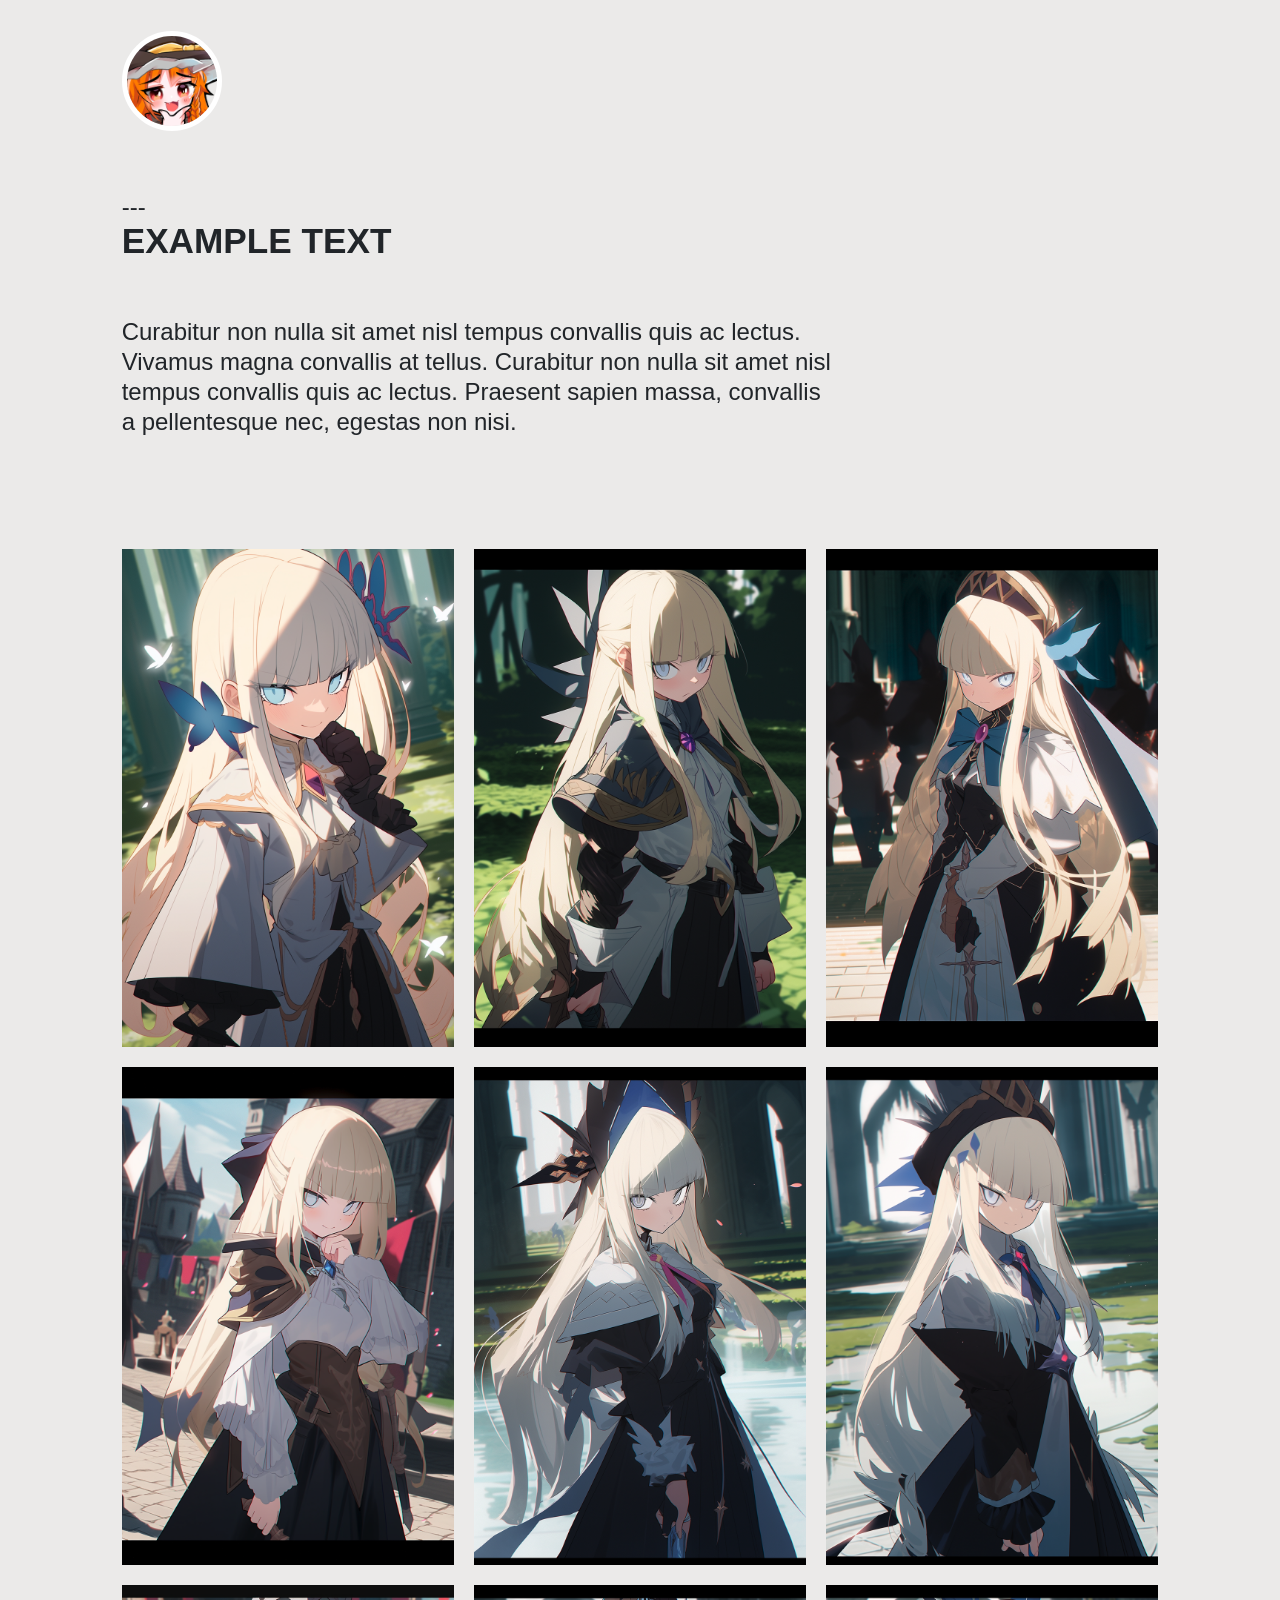
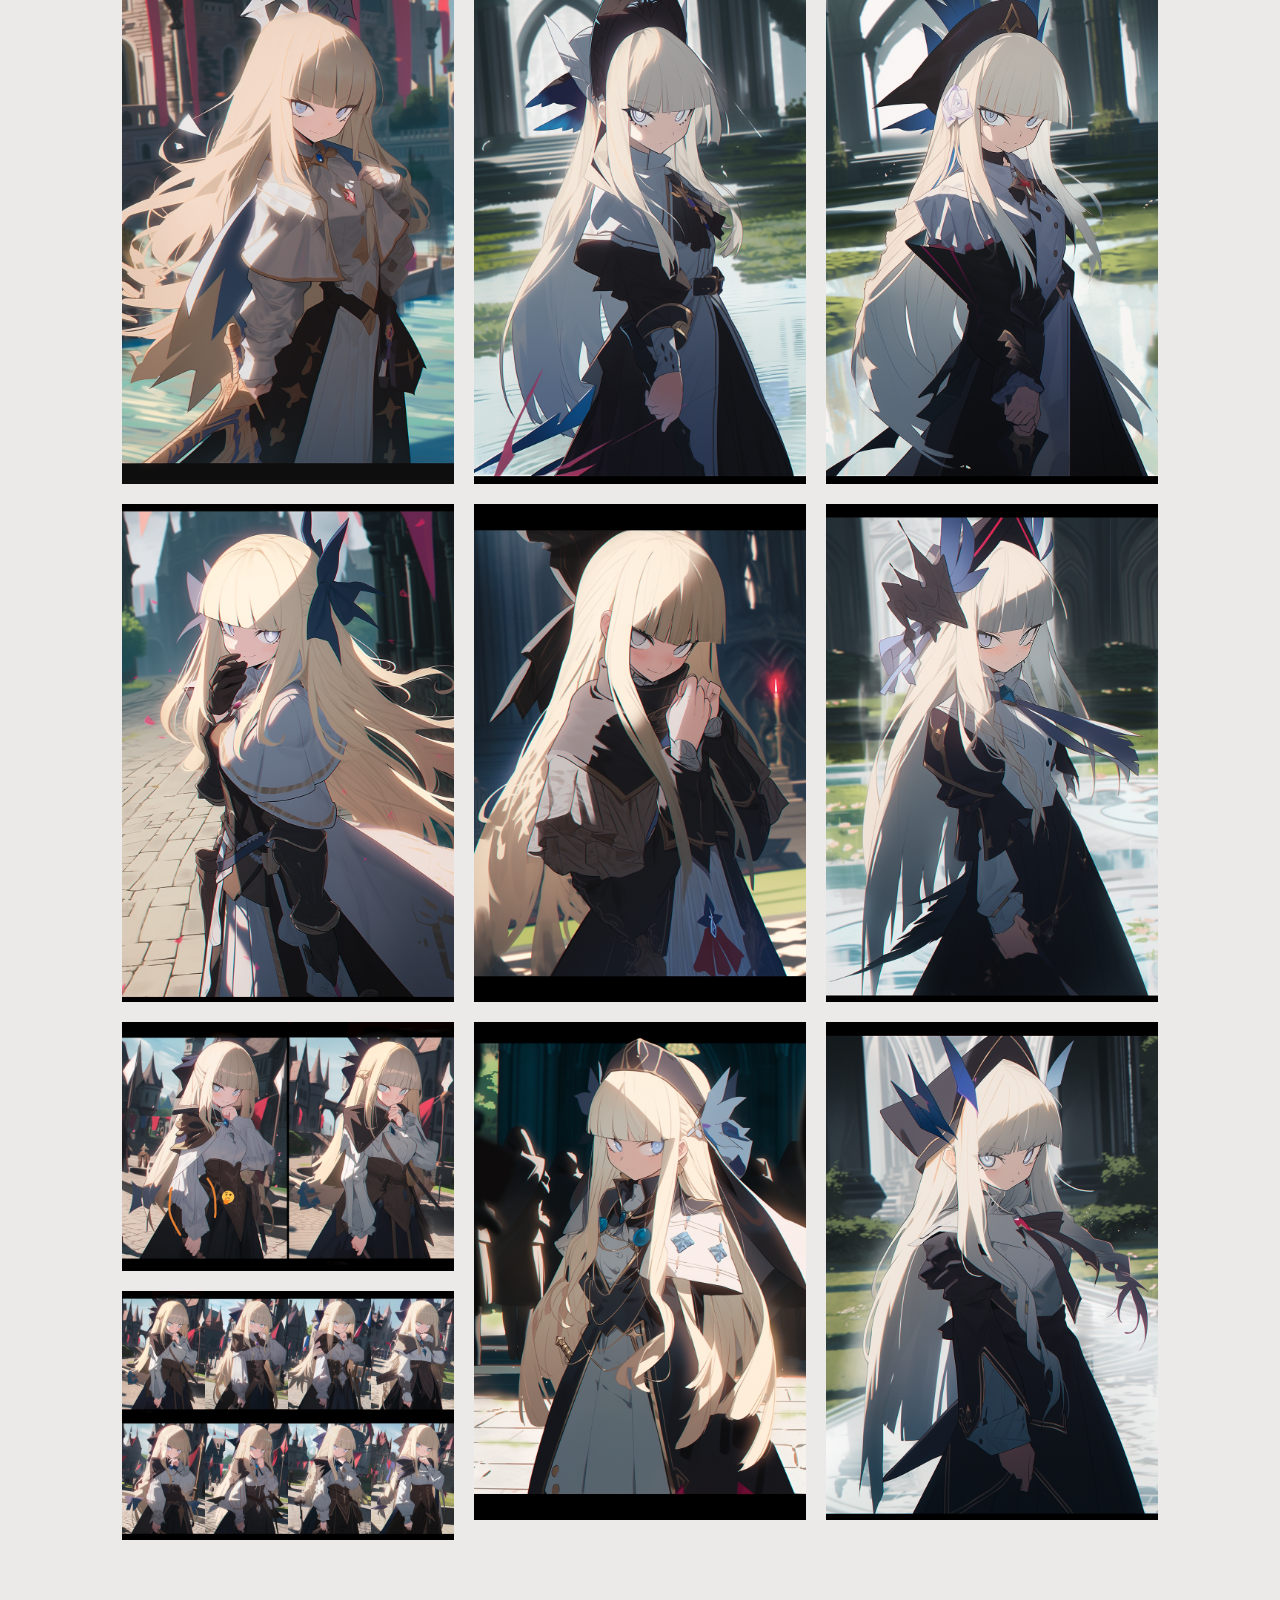
<file: Frida/index.html>
<!DOCTYPE html>
<html lang="en" class="no-js">
  <head>
    <!-- Meta -->
    <title>Home</title>
    <meta charset="UTF-8" />
    <meta name="description" content="Free HTML template" />
    <meta name="keywords" content="HTML, template, free" />
    <meta name="author" content="Nicola Tolin" />
    <meta name="viewport" content="width=device-width, initial-scale=1.0" />
    <!-- Styles -->
    <link href="css/bootstrap.min.css" rel="stylesheet" type="text/css" />
    <link href="css/style.css" rel="stylesheet" type="text/css" />
  </head>
  <body>
    <!-- Navbar -->
    <div class="navigation container-fluid">
      <div class="row justify-content-md-center">
        <div class="col-md-10 col-sm-12">
          <nav class="navbar navbar-default">
            <a href="https://skeb.jp/@Dehnfuge">
              <img
                src="img/dehnfuge.png"
                height="100"
                alt="Logo"
                style="border-radius: 50%; border: 5px solid white"
              />
            </a>
          </nav>
        </div>
      </div>
    </div>
    <!-- End Navbar -->
    <!-- Portfolio-Text -->
    <div class="container-fluid pb-5 portfolio-text">
      <div class="row">
        <div class="col-md-7 offset-md-1 col-sm-12">---</div>
      </div>
      <div class="row">
        <div class="col-md-7 offset-md-1 col-sm-12">
          <h2>Example Text</h2>
        </div>
      </div>
      <div class="row">
        <div class="col-md-7 offset-md-1 col-sm-12">
          <p class="pb-5 pt-5">
            Curabitur non nulla sit amet nisl tempus convallis quis ac lectus.
            Vivamus magna convallis at tellus. Curabitur non nulla sit amet nisl
            tempus convallis quis ac lectus. Praesent sapien massa, convallis a
            pellentesque nec, egestas non nisi.
          </p>
        </div>
      </div>
    </div>
    <!-- End Portfolio-Text -->
    <!-- Gallery -->
    <div class="scrollblock">
      <div class="container-fluid pt-10">
        <div class="row justify-content-md-center">
          <div class="col-md-10 col-sm-12">
            <div class="card-columns">
              <div class="card card-hover h-100">
                <img
                  class="card-img-top"
                  src="img/pic1.png"
                  alt="Card image cap"
                />
              </div>

              <div class="card card-hover h-100">
                <img
                  class="card-img-top"
                  src="img/pic2.png"
                  alt="Card image cap"
                />
              </div>

              <div class="card card-hover h-100">
                <img
                  class="card-img-top"
                  src="img/pic3.png"
                  alt="Card image cap"
                />
              </div>

              <div class="card card-hover h-100">
                <img
                  class="card-img-top"
                  src="img/pic4.png"
                  alt="Card image cap"
                />
              </div>

              <div class="card card-hover h-100">
                <img
                  class="card-img-top"
                  src="img/pic5.png"
                  alt="Card image cap"
                />
              </div>

              <div class="card card-hover h-100">
                <img
                  class="card-img-top"
                  src="img/pic6.jpg"
                  alt="Card image cap"
                />
              </div>

              <div class="card card-hover h-100">
                <img
                  class="card-img-top"
                  src="img/pic7.png"
                  alt="Card image cap"
                />
              </div>

              <div class="card card-hover h-100">
                <img
                  class="card-img-top"
                  src="img/pic8.png"
                  alt="Card image cap"
                />
              </div>

              <div class="card card-hover h-100">
                <img
                  class="card-img-top"
                  src="img/pic9.png"
                  alt="Card image cap"
                />
              </div>

              <div class="card card-hover h-100">
                <img
                  class="card-img-top"
                  src="img/pic10.png"
                  alt="Card image cap"
                />
              </div>

              <div class="card card-hover h-100">
                <img
                  class="card-img-top"
                  src="img/pic11.png"
                  alt="Card image cap"
                />
              </div>

              <div class="card card-hover h-100">
                <img
                  class="card-img-top"
                  src="img/pic12.png"
                  alt="Card image cap"
                />
              </div>

              <div class="card card-hover h-100">
                <img
                  class="card-img-top"
                  src="img/pic13.png"
                  alt="Card image cap"
                />
              </div>

              <div class="card card-hover h-100">
                <img
                  class="card-img-top"
                  src="img/pic14.png"
                  alt="Card image cap"
                />
              </div>

              <div class="card card-hover h-100">
                <img
                  class="card-img-top"
                  src="img/pic15.png"
                  alt="Card image cap"
                />
              </div>

              <div class="card card-hover h-100">
                <img
                  class="card-img-top"
                  src="img/pic16.png"
                  alt="Card image cap"
                />
              </div>
            </div>
          </div>
        </div>
      </div>
    </div>
    <!-- End Gallery -->
    <!-- Footer -->
    <div class="container-fluid footer">
      <div class="row"></div>
    </div>
  </body>
</html>
</file>
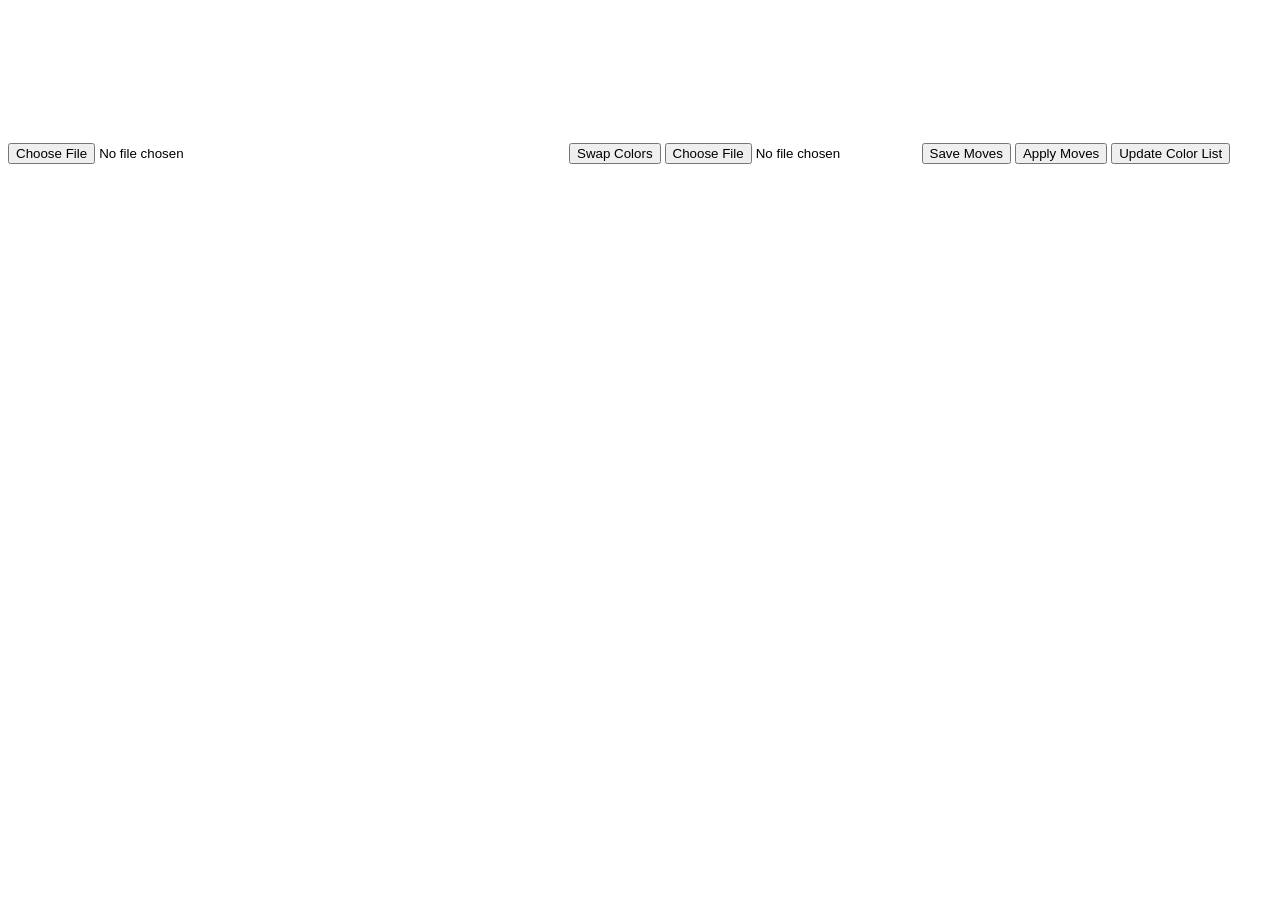
<file: Palletswapper/index.html>
<!doctype html>
<html lang="en">
  <head>
    <meta charset="UTF-8" />
    <meta name="viewport" content="width=device-width, initial-scale=1.0" />
    <title>Palette Swap with History</title>
  </head>

  <body>
    <input type="file" id="imageInput" />
    <canvas id="canvas"></canvas>
    <input type="color" id="colorPicker" style="display: none" />
    <button onclick="swapColors()">Swap Colors</button>
    <input type="file" id="movesInput" />
    <button onclick="saveMoves()">Save Moves</button>
    <button onclick="applyMoves()">Apply Moves</button>
    <button onclick="updateColorList()">Update Color List</button>
    <ul id="colorList"></ul>

    <script>
      const canvas = document.getElementById("canvas")
      const ctx = canvas.getContext("2d")
      const imageInput = document.getElementById("imageInput")
      const colorPicker = document.getElementById("colorPicker")
      let selectedColor = null
      let colorChanges = []

      imageInput.addEventListener("change", function () {
        const file = this.files[0]
        const img = new Image()
        img.src = URL.createObjectURL(file)
        img.onload = function () {
          canvas.width = img.width
          canvas.height = img.height
          ctx.drawImage(img, 0, 0)
        }
      })

      canvas.addEventListener("click", function (e) {
        const x = e.offsetX
        const y = e.offsetY
        const pixel = ctx.getImageData(x, y, 1, 1).data
        selectedColor = [pixel[0], pixel[1], pixel[2]]
        colorPicker.style.display = "block"
      })

      function swapColors() {
        const newColor = hexToRgb(colorPicker.value)
        colorChanges.push({
          original: selectedColor,
          target: newColor,
        })
        applyColorChange(selectedColor, newColor)
      }

      function applyColorChange(original, target) {
        const imageData = ctx.getImageData(0, 0, canvas.width, canvas.height)
        const data = imageData.data

        for (let i = 0; i < data.length; i += 4) {
          if (
            data[i] === original[0] &&
            data[i + 1] === original[1] &&
            data[i + 2] === original[2]
          ) {
            data[i] = target[0]
            data[i + 1] = target[1]
            data[i + 2] = target[2]
          }
        }
        ctx.putImageData(imageData, 0, 0)
      }

      function hexToRgb(hex) {
        const bigint = parseInt(hex.slice(1), 16)
        const r = (bigint >> 16) & 255
        const g = (bigint >> 8) & 255
        const b = bigint & 255
        return [r, g, b]
      }

      function saveMoves() {
        const blob = new Blob([JSON.stringify(colorChanges)], {
          type: "application/json",
        })
        const a = document.createElement("a")
        a.href = URL.createObjectURL(blob)
        a.download = "moves.json"
        a.click()
      }

      document
        .getElementById("movesInput")
        .addEventListener("change", function () {
          const file = this.files[0]
          const reader = new FileReader()
          reader.onload = function (event) {
            colorChanges = JSON.parse(event.target.result)
          }
          reader.readAsText(file)
        })

      function applyMoves() {
        for (let move of colorChanges) {
          applyColorChange(move.original, move.target)
        }
      }

      function getUniqueColors() {
        const imageData = ctx.getImageData(0, 0, canvas.width, canvas.height)
        const data = imageData.data
        const colors = {}

        for (let i = 0; i < data.length; i += 4) {
          const key = `${data[i]},${data[i + 1]},${data[i + 2]}`
          colors[key] = true
        }

        return Object.keys(colors).map((key) =>
          key.split(",").map((value) => parseInt(value)),
        )
      }

      function sortColors(colors) {
        return colors.sort((a, b) => a[0] + a[1] + a[2] - (b[0] + b[1] + b[2]))
      }

      function updateColorList() {
        const uniqueColors = getUniqueColors()
        const sortedColors = sortColors(uniqueColors)
        const colorListElement = document.getElementById("colorList")

        // Clear the existing list
        colorListElement.innerHTML = ""

        // Populate the list with sorted colors
        for (let color of sortedColors) {
          const listItem = document.createElement("li")
          listItem.style.background = `rgb(${color[0]}, ${color[1]}, ${color[2]})`
          listItem.textContent = `rgb(${color[0]}, ${color[1]}, ${color[2]})`
          colorListElement.appendChild(listItem)
        }
      }
    </script>
  </body>
</html>
</file>
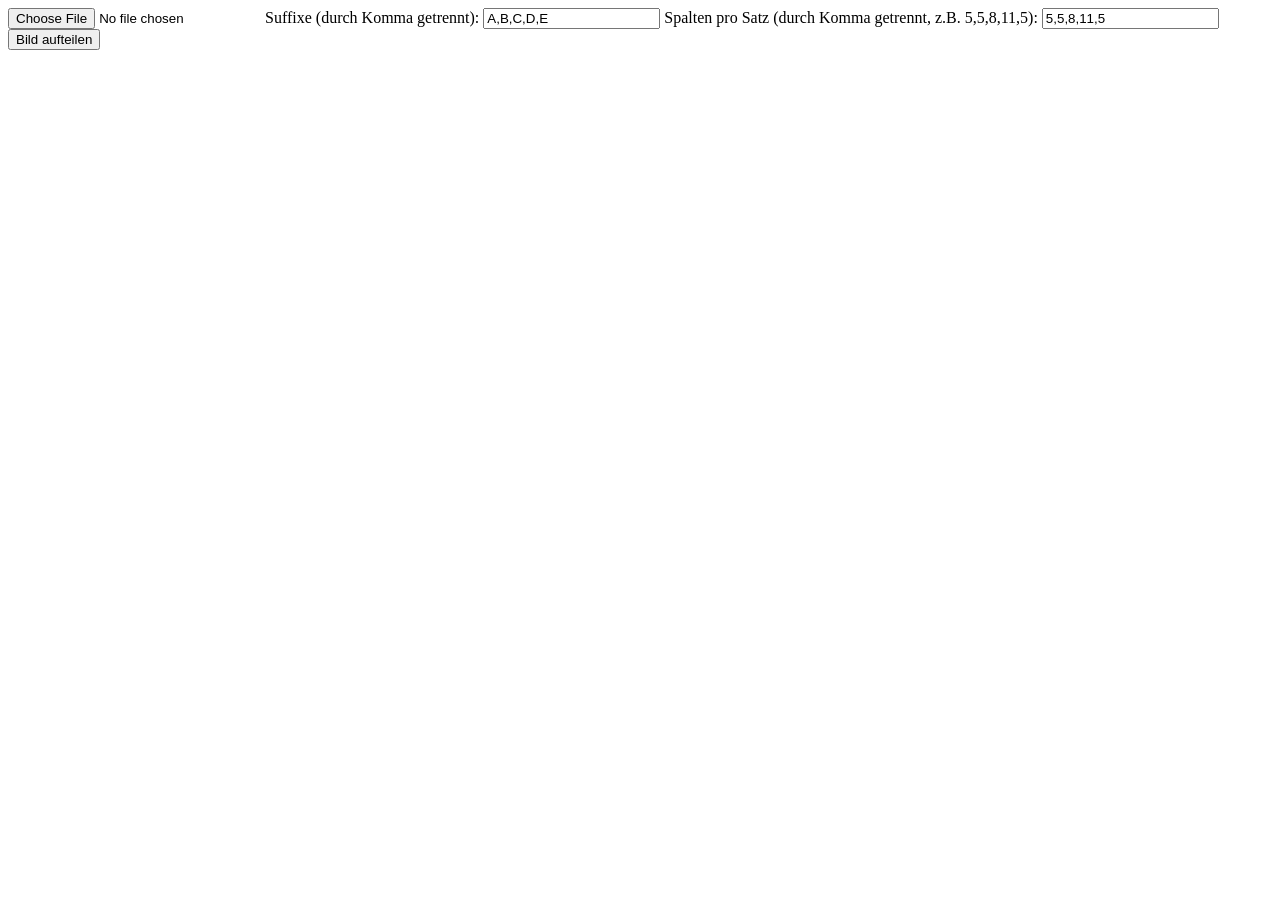
<file: tools/CharacterTilesetSlicer/index.html>
<!DOCTYPE html>
<html lang="de">

<head>
    <meta charset="UTF-8">
    <meta name="viewport" content="width=device-width, initial-scale=1.0">
    <title>Tileset Aufteiler</title>
</head>

<body>

<input type="file" id="tilesetImage" accept="image/*">
<label for="suffixes">Suffixe (durch Komma getrennt): </label>
<input type="text" id="suffixes" value="A,B,C,D,E"> <!-- Standardwert -->
<label for="columnsPerSet">Spalten pro Satz (durch Komma getrennt, z.B. 5,5,8,11,5): </label>
<input type="text" id="columnsPerSet" value="5,5,8,11,5">
<button onclick="sliceImage()">Bild aufteilen</button>

<script>
    function sliceImage() {
        const tileSize = 44;
        const input = document.getElementById('tilesetImage');
        const file = input.files[0];
        const suffixes = document.getElementById('suffixes').value.split(',');
        const columnsArray = document.getElementById('columnsPerSet').value.split(',').map(Number);

        if (file) {
            const reader = new FileReader();
            reader.onload = function(event) {
                const img = new Image();
                img.onload = function() {
                    const canvas = document.createElement('canvas');
                    const ctx = canvas.getContext('2d');

                    const rows = img.height / tileSize;
                    const totalColumns = img.width / tileSize;

                    for (let y = 0; y < rows; y++) {
                        let columnCounter = 0;
                        let setCounter = 0;

                        for (let x = 0; x < totalColumns; x++) {
                            canvas.width = tileSize;
                            canvas.height = tileSize;
                            ctx.drawImage(img, x * tileSize, y * tileSize, tileSize, tileSize, 0, 0, tileSize, tileSize);

                            const filename = `${suffixes[setCounter] || setCounter}_${y}_${columnCounter}.png`;
                            const imgDataUrl = canvas.toDataURL("image/png");
                            downloadImage(imgDataUrl, filename);

                            columnCounter++;

                            if (columnCounter >= columnsArray[setCounter]) {
                                columnCounter = 0;
                                setCounter++;
                            }
                        }
                    }
                };
                img.src = event.target.result;
            };
            reader.readAsDataURL(file);
        }
    }

    function downloadImage(dataUrl, filename) {
        const link = document.createElement('a');
        link.href = dataUrl;
        link.download = filename;
        document.body.appendChild(link);
        link.click();
        document.body.removeChild(link);
    }
</script>

</body>

</html>
</file>
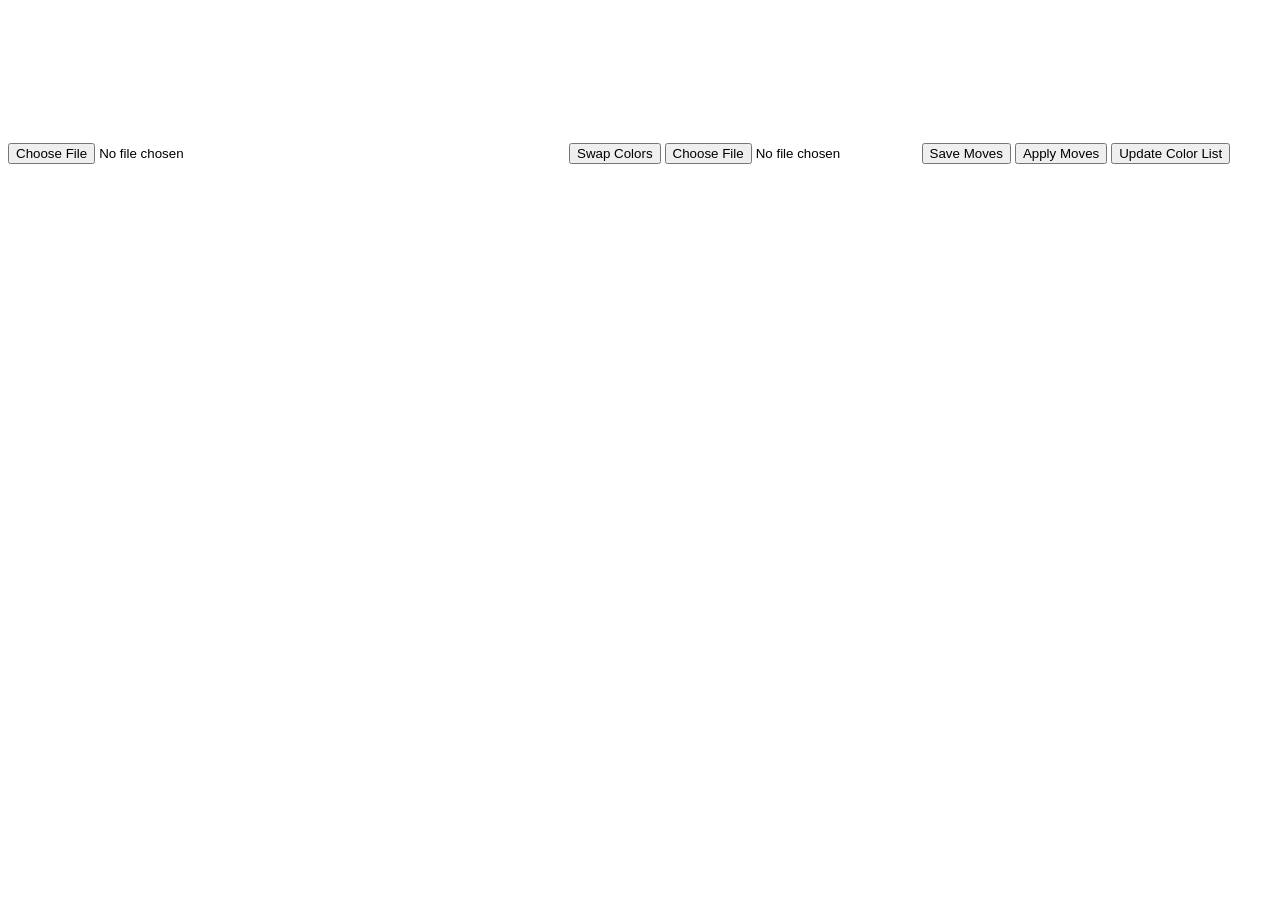
<file: tools/Palletswapper/index.html>
<!doctype html>
<html lang="en">
  <head>
    <meta charset="UTF-8" />
    <meta name="viewport" content="width=device-width, initial-scale=1.0" />
    <title>Palette Swap with History</title>
  </head>

  <body>
    <input type="file" id="imageInput" />
    <canvas id="canvas"></canvas>
    <input type="color" id="colorPicker" style="display: none" />
    <button onclick="swapColors()">Swap Colors</button>
    <input type="file" id="movesInput" />
    <button onclick="saveMoves()">Save Moves</button>
    <button onclick="applyMoves()">Apply Moves</button>
    <button onclick="updateColorList()">Update Color List</button>
    <ul id="colorList"></ul>

    <script>
      const canvas = document.getElementById("canvas")
      const ctx = canvas.getContext("2d")
      const imageInput = document.getElementById("imageInput")
      const colorPicker = document.getElementById("colorPicker")
      let selectedColor = null
      let colorChanges = []

      imageInput.addEventListener("change", function () {
        const file = this.files[0]
        const img = new Image()
        img.src = URL.createObjectURL(file)
        img.onload = function () {
          canvas.width = img.width
          canvas.height = img.height
          ctx.drawImage(img, 0, 0)
        }
      })

      canvas.addEventListener("click", function (e) {
        const x = e.offsetX
        const y = e.offsetY
        const pixel = ctx.getImageData(x, y, 1, 1).data
        selectedColor = [pixel[0], pixel[1], pixel[2]]
        colorPicker.style.display = "block"
      })

      function swapColors() {
        const newColor = hexToRgb(colorPicker.value)
        colorChanges.push({
          original: selectedColor,
          target: newColor,
        })
        applyColorChange(selectedColor, newColor)
      }

      function applyColorChange(original, target) {
        const imageData = ctx.getImageData(0, 0, canvas.width, canvas.height)
        const data = imageData.data

        for (let i = 0; i < data.length; i += 4) {
          if (
            data[i] === original[0] &&
            data[i + 1] === original[1] &&
            data[i + 2] === original[2]
          ) {
            data[i] = target[0]
            data[i + 1] = target[1]
            data[i + 2] = target[2]
          }
        }
        ctx.putImageData(imageData, 0, 0)
      }

      function hexToRgb(hex) {
        const bigint = parseInt(hex.slice(1), 16)
        const r = (bigint >> 16) & 255
        const g = (bigint >> 8) & 255
        const b = bigint & 255
        return [r, g, b]
      }

      function saveMoves() {
        const blob = new Blob([JSON.stringify(colorChanges)], {
          type: "application/json",
        })
        const a = document.createElement("a")
        a.href = URL.createObjectURL(blob)
        a.download = "moves.json"
        a.click()
      }

      document
        .getElementById("movesInput")
        .addEventListener("change", function () {
          const file = this.files[0]
          const reader = new FileReader()
          reader.onload = function (event) {
            colorChanges = JSON.parse(event.target.result)
          }
          reader.readAsText(file)
        })

      function applyMoves() {
        for (let move of colorChanges) {
          applyColorChange(move.original, move.target)
        }
      }

      function getUniqueColors() {
        const imageData = ctx.getImageData(0, 0, canvas.width, canvas.height)
        const data = imageData.data
        const colors = {}

        for (let i = 0; i < data.length; i += 4) {
          const key = `${data[i]},${data[i + 1]},${data[i + 2]}`
          colors[key] = true
        }

        return Object.keys(colors).map((key) =>
          key.split(",").map((value) => parseInt(value)),
        )
      }

      function sortColors(colors) {
        return colors//.sort((a, b) => a[0] + a[1] + a[2] - (b[0] + b[1] + b[2]))
      }

      function updateColorList() {
        const uniqueColors = getUniqueColors()
        const sortedColors = sortColors(uniqueColors)
        const colorListElement = document.getElementById("colorList")

        // Clear the existing list
        colorListElement.innerHTML = ""

        // Populate the list with sorted colors
        for (let color of sortedColors) {
          const listItem = document.createElement("li")
          listItem.style.background = `rgb(${color[0]}, ${color[1]}, ${color[2]})`
          listItem.textContent = `rgb(${color[0]}, ${color[1]}, ${color[2]})`
          colorListElement.appendChild(listItem)
        }
      }
    </script>
  </body>
</html>
</file>
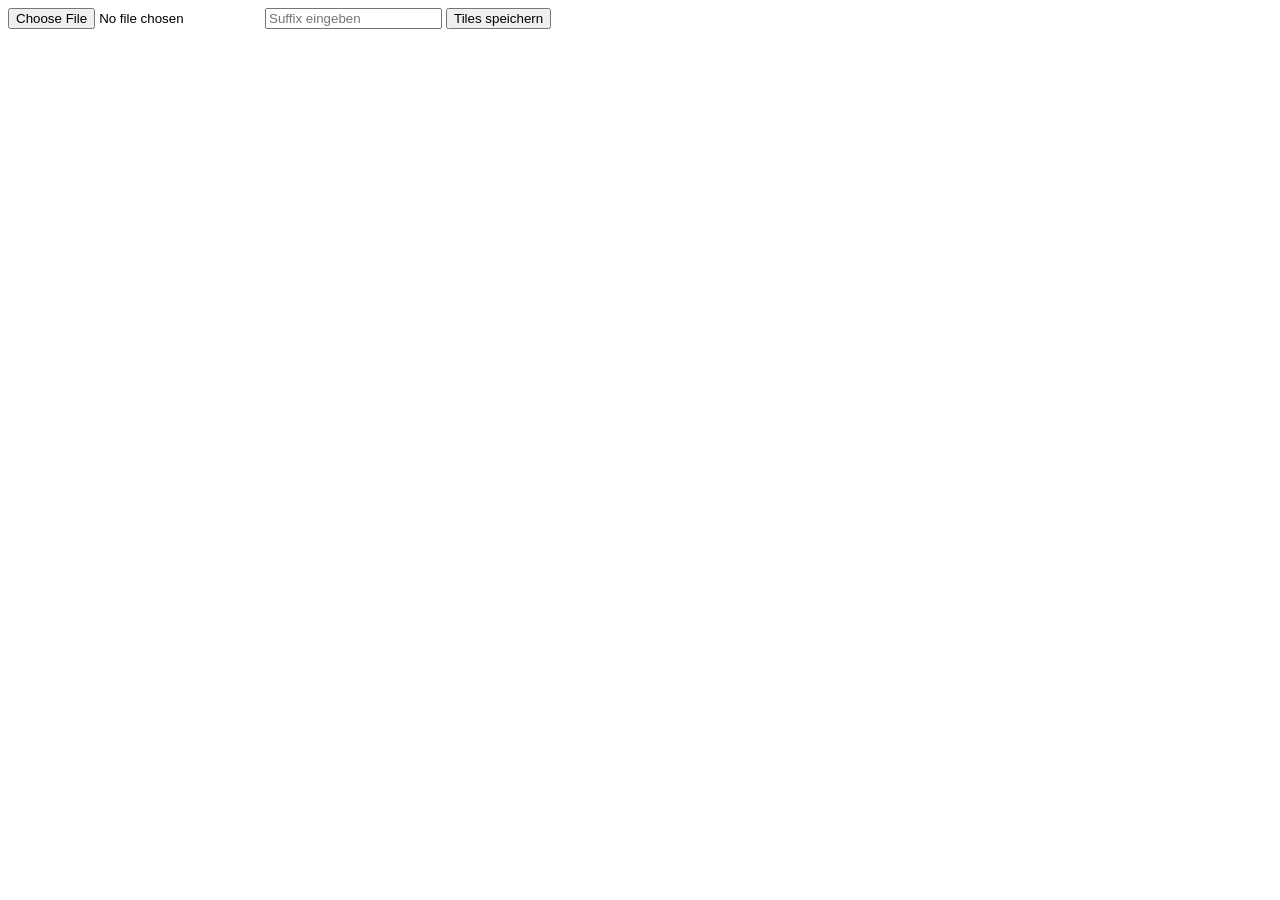
<file: tools/TilesetSlicer/index.html>
<!DOCTYPE html>
<html lang="de">
<head>
    <meta charset="UTF-8">
    <meta name="viewport" content="width=device-width, initial-scale=1.0">
    <title>Tileset Splitter</title>
</head>
<body>
    <input type="file" id="tilesetImage">
    <input type="text" id="suffix" placeholder="Suffix eingeben">
    <button onclick="splitTiles()">Tiles speichern</button>

    <canvas id="canvas" style="display: none;"></canvas>

    <script>
        function splitTiles() {
            const fileInput = document.getElementById('tilesetImage');
            const suffix = document.getElementById('suffix').value || 'tile';
            const canvas = document.getElementById('canvas');
            const ctx = canvas.getContext('2d');

            const image = new Image();
            image.onload = function() {
                const rows = Math.floor(image.height / 16);
                const cols = Math.floor(image.width / 16);

                if (rows * 16 !== image.height || cols * 16 !== image.width) {
                    alert('Die Größe des Bildes sollte ein Vielfaches von 16x16px sein.');
                    return;
                }

                canvas.width = 16;
                canvas.height = 16;

                for (let y = 0; y < rows; y++) {
                    for (let x = 0; x < cols; x++) {
                        ctx.clearRect(0, 0, 16, 16);
                        ctx.drawImage(image, x * 16, y * 16, 16, 16, 0, 0, 16, 16);
                        const tileDataURL = canvas.toDataURL('image/png');
                        downloadDataUrl(tileDataURL, `${suffix}_${y}_${x}.png`);
                    }
                }
            }

            image.src = URL.createObjectURL(fileInput.files[0]);
        }

        function downloadDataUrl(url, filename) {
            const a = document.createElement('a');
            a.href = url;
            a.download = filename;
            document.body.appendChild(a);
            a.click();
            document.body.removeChild(a);
        }
    </script>
</body>
</html>
</file>
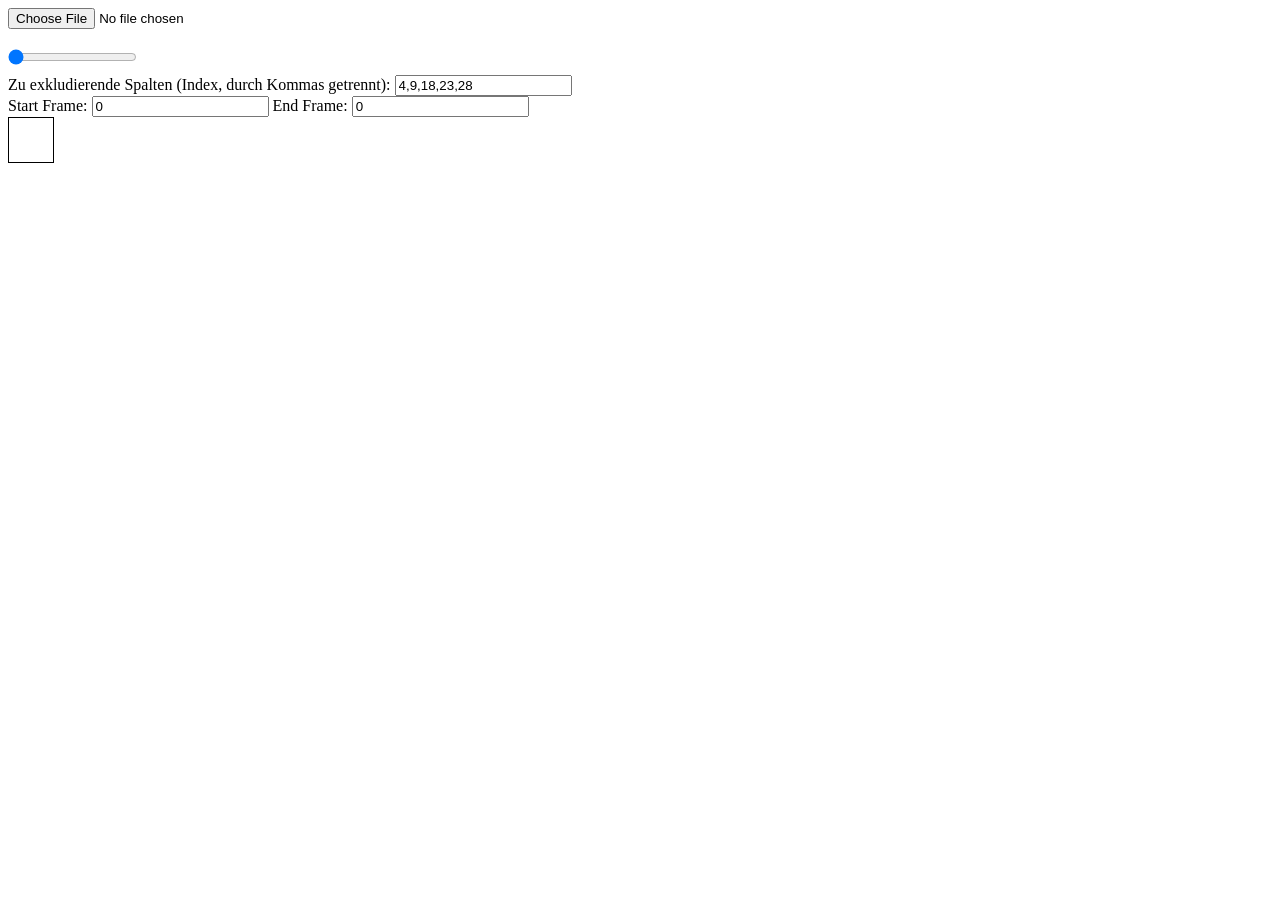
<file: t/44pxSprite.html>
<!DOCTYPE html>
<html lang="de">
<head>
    <meta charset="UTF-8">
    <meta name="viewport" content="width=device-width, initial-scale=1.0">
    <title>Spritesheet-Animator</title>
    <style>
        #fileInput {
            margin-bottom: 10px;
        }
        #directionSlider {
            margin: 10px 0;
        }
        canvas {
            border: 1px solid black;
        }
    </style>
</head>
<body>
    <input type="file" id="fileInput" accept="image/*">
    <br>
    <input type="range" id="directionSlider" min="0" max="7" value="0">
    <br>
    <label for="excludeFrames">Zu exkludierende Spalten (Index, durch Kommas getrennt):</label>
    <input type="text" id="excludeFrames" value="4,9,18,23,28">
    <br>
    <label for="startFrame">Start Frame:</label>
    <input type="number" id="startFrame" min="0" value="0">
    <label for="endFrame">End Frame:</label>
    <input type="number" id="endFrame" min="0" value="0">
    <br>
    <canvas id="spriteCanvas" width="44" height="44"></canvas>

    <script>
        const fileInput = document.getElementById('fileInput');
        const directionSlider = document.getElementById('directionSlider');
        const excludeFramesInput = document.getElementById('excludeFrames');
        const startFrameInput = document.getElementById('startFrame');
        const endFrameInput = document.getElementById('endFrame');
        const canvas = document.getElementById('spriteCanvas');
        const ctx = canvas.getContext('2d');

        let spriteSheet = null;
        let currentFrame = 0;
        let currentDirection = 0;
        const frameWidth = 44;
        const frameHeight = 44;
        const directions = 8;
        let animationSpeed = 100; // Milliseconds per frame

        fileInput.addEventListener('change', (event) => {
            const file = event.target.files[0];
            if (file) {
                const imageUrl = URL.createObjectURL(file);
                spriteSheet = new Image();
                spriteSheet.src = imageUrl;
                spriteSheet.onload = () => {
                if (animationInterval) { clearInterval(animationInterval); }
                animationSpeed = 100; // Reset to default speed when a new image is loaded // Increase speed with new image, minimum speed is 50ms
                startAnimation();
            };
            }
        });

        directionSlider.addEventListener('input', (event) => {
            currentDirection = parseInt(event.target.value, 10);
        });

        var animationInterval;
        function startAnimation() {
            animationInterval = setInterval(() => {
                if (spriteSheet) {
                    drawFrame();
                    currentFrame = currentFrame + 1 > endFrame ? startFrame : currentFrame + 1;
                }
            }, animationSpeed);
        }

        function drawFrame() {
            const excludeFrames = excludeFramesInput.value.split(',').map(val => parseInt(val.trim(), 10)).filter(val => !isNaN(val));
            const startFrame = parseInt(startFrameInput.value, 10);
            const endFrame = parseInt(endFrameInput.value, 10) || getNumberOfFrames() - 1;

            if (currentFrame < startFrame || currentFrame > endFrame || excludeFrames.includes(currentFrame)) {
                currentFrame = (currentFrame + 1) % getNumberOfFrames();
                return;
            }

            ctx.clearRect(0, 0, canvas.width, canvas.height);
            ctx.drawImage(
                spriteSheet,
                currentFrame * frameWidth,
                currentDirection * frameHeight,
                frameWidth,
                frameHeight,
                0,
                0,
                frameWidth,
                frameHeight
            );
        }

        function getNumberOfFrames() {
            if (spriteSheet) {
                return Math.floor(spriteSheet.width / frameWidth);
            }
            return 1;
        }
    </script>
</body>
</html>
</file>
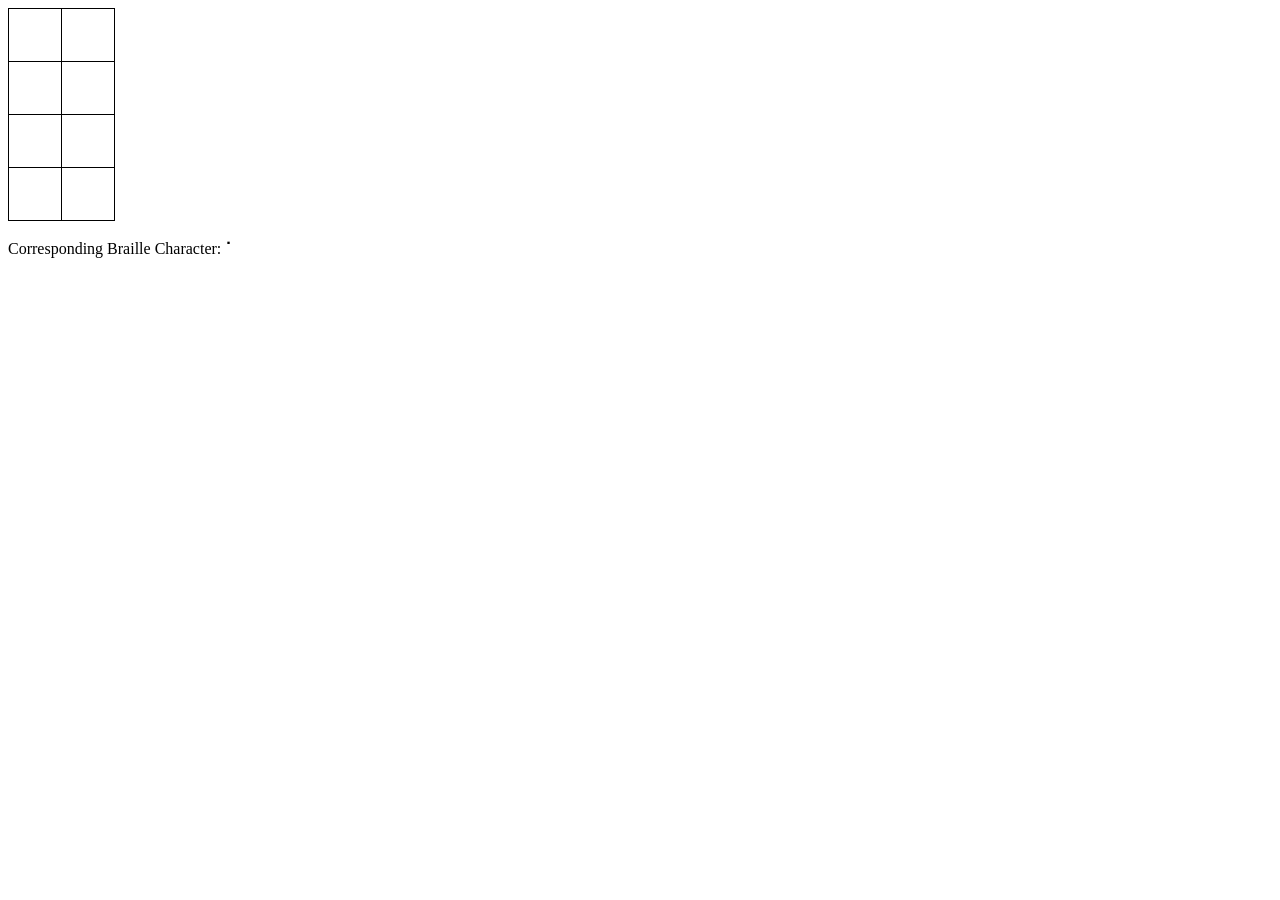
<file: t/braille.html>
<!DOCTYPE html>
<html lang="en">
<head>
    <meta charset="UTF-8">
    <meta name="viewport" content="width=device-width, initial-scale=1.0">
    <title>Braille Toggler</title>
    <style>
        table {
            border-collapse: collapse;
        }
        td {
            width: 50px;
            height: 50px;
            border: 1px solid black;
            text-align: center;
            cursor: pointer;
        }
        .black {
            background-color: black;
        }
        .white {
            background-color: white;
        }
    </style>
</head>
<body>
    <table id="brailleTable">
        <tr>
            <td data-pos="1" class="white"></td>
            <td data-pos="4" class="white"></td>
        </tr>
        <tr>
            <td data-pos="2" class="white"></td>
            <td data-pos="5" class="white"></td>
        </tr>
        <tr>
            <td data-pos="3" class="white"></td>
            <td data-pos="6" class="white"></td>
        </tr>
        <tr>
            <td data-pos="7" class="white"></td>
            <td data-pos="8" class="white"></td>
        </tr>
    </table>
    <br>
    <div>
        Corresponding Braille Character: <span id="brailleCharacter">⠁</span>
    </div>

    <script>
        const brailleTable = document.getElementById("brailleTable");
        const brailleCharacterDisplay = document.getElementById("brailleCharacter");

        brailleTable.addEventListener("click", (e) => {
            if (e.target.tagName === "TD") {
                // Toggle color of the cell
                e.target.classList.toggle("black");
                e.target.classList.toggle("white");
                
                // Update Braille character
                updateBrailleCharacter();
            }
        });

        function updateBrailleCharacter() {
            let brailleValue = 0;
            // Loop through each cell to determine its state
            const cells = brailleTable.getElementsByTagName("td");
            for (let cell of cells) {
                if (cell.classList.contains("black")) {
                    brailleValue += Math.pow(2, parseInt(cell.dataset.pos) - 1);
                }
            }
            // Convert the brailleValue to the corresponding Unicode Braille character
            const brailleChar = String.fromCharCode(0x2800 + brailleValue);
            brailleCharacterDisplay.textContent = brailleChar;
        }
    </script>
</body>
</html>
</file>
<file: Frida/css/style.css>
/* Fonts */

@import url('https://fonts.googleapis.com/css?family=Open+Sans:300&display=swap');
@import url('https://fonts.googleapis.com/css?family=Reenie+Beanie&display=swap');

/* Basic */

body {
	background-color: #ebeae9;
}

html {
	font-family: 'Open Sans', sans-serif;
}

.btn {
	border-radius: 0;
}

a:link,
a:hover,
a:visited {
	text-decoration: none;
	color: #000;
}

a:link .white,
a:visited .white {
	text-decoration: none;
	color: #fff;
}

.bold {
	font-weight: bold;
}

h1 {
	font-size: 3.5rem;
}

h2 {
	line-height: 110%;
	font-size: 2.2rem;
	text-transform: uppercase;
	font-weight: 700;
}

.min-100 {
	min-height: 100%;
}

.cursive {
	font-family: 'Reenie Beanie', cursive;
	font-weight: bold;
	font-size: 1.5rem;
}


/* Spacing */

.no-gutter {
	margin-right: 0;
	margin-left: 0;
	padding-right: 0;
	padding-left: 0;
}


/* Navbar */

.navigation {
	padding-top: 1rem;
}

.navigation.container-fluid {
	position: absolute;
}

.navbar {
	width: 100%;
	z-index: 99;
	top: 15px;
	padding: 0;
}

.navbar-brand {
	padding-left: 0px;
}

.navbar-brand:link,
.navbar-brand:hover,
.navbar-brand:visited {
	text-decoration: none;
	color: white;
}

.container a {
	display: inline-block;
	position: relative;
	text-align: center;
	color: #000;
	text-decoration: none;
	font-size: 20px;
	overflow: hidden;
	top: 5px;
}

.container a:after {
	content: '';
	position: absolute;
	background: #000;
	height: 2px;
	width: 0%;
	transform: translateX(-50%);
	left: 50%;
	bottom: 0;
	transition: .35s ease;
}

.container a:focus:after,
.container a:active:after {
	width: 100%;
}

.button_container {
	position: absolute;
	top: 15px;
	right: 0px;
	height: 27px;
	width: 27px;
	cursor: pointer;
	z-index: 100;
	transition: opacity .25s ease;
}

.button_container.active {
	position: fixed;
	top: 46px;
	right: 8.8rem;
}

@media (max-width: 767px) {
	h1 {
		font-size: 2.5rem;
	}
	.button_container.active {
		right: 15px;
	}
}

.button_container.active .top {
	transform: translateY(9px) translateX(0) rotate(45deg);
	background: #FFF;
}

.button_container.active .middle {
	opacity: 0;
	background: #FFF;
}

.button_container.active .bottom {
	transform: translateY(-7px) translateX(0) rotate(-45deg);
	background: #FFF;
}

.button_container span {
	background: #fff;
	border: none;
	height: 2px;
	width: 27px;
	position: absolute;
	transition: all .35s ease;
	cursor: pointer;
}

.button_container .black {
	background: #000;
}

.button_container span:nth-of-type(2) {
	top: 8.3px;
}

.button_container span:nth-of-type(3) {
	top: 16px;
}

.overlay {
	position: fixed;
	background: #000;
	z-index: 98;
	top: 0;
	left: 0;
	width: 100%;
	height: 0%;
	opacity: 0;
	visibility: hidden;
	transition: opacity .35s, visibility .35s, height .35s;
	overflow: hidden;
}

.overlay.open {
	opacity: 1;
	visibility: visible;
	height: 100%;
}

.overlay.open li {
	animation: fadeInRight .5s ease forwards;
	animation-delay: .35s;
}

.overlay.open li:nth-of-type(2) {
	animation-delay: .4s;
}

.overlay.open li:nth-of-type(3) {
	animation-delay: .45s;
}

.overlay.open li:nth-of-type(4) {
	animation-delay: .50s;
}

.overlay nav {
	position: relative;
	height: 70%;
	top: 50%;
	transform: translateY(-50%);
	font-size: 50px;
	font-family: 'Reenie Beanie', cursive;
	font-weight: 400;
	text-align: center;
}

.overlay ul {
	list-style: none;
	padding: 0;
	margin: 0 auto;
	display: inline-block;
	position: relative;
	height: 100%;
}

.overlay ul li {
	display: block;
	height: 25%;
	height: calc(100% / 4);
	min-height: 50px;
	position: relative;
	opacity: 0;
}

.overlay ul li a {
	display: block;
	position: relative;
	color: #FFF;
	text-decoration: none;
	overflow: hidden;
	transition: all .2s ease-in-out;
}

.overlay ul li a:hover:after,
.overlay ul li a:focus:after,
.overlay ul li a:active:after {
	width: 100%;
}

.overlay ul li a:hover {
	transform: scale(1.5);
}

@keyframes fadeInRight {
	0% {
		opacity: 0;
		left: 20%;
	}
	100% {
		opacity: 1;
		left: 0;
	}
}


/* Headers */

.masthead {
	height: 100vh;
	min-height: 500px;
	background-image: url("../img/photo-1.jpg");
	background-size: cover;
	background-position: center;
	background-repeat: no-repeat;
	top: 0;
	position: relative;
	width: 100%;
	line-height: 100%;
	color: #fff;
	font-size: 1.5rem;
}

.masthead-2 {
	height: 100vh;
	min-height: 500px;
	background-image: url("../img/photo-9.jpg");
	background-size: cover;
	background-position: center;
	background-repeat: no-repeat;
	top: 0;
	position: relative;
	width: 100%;
	line-height: 100%;
	color: #fff;
	font-size: 1.5rem;
}

.masthead-3 {
	height: 100vh;
	min-height: 500px;
	background-image: url("../img/photo-7.jpg");
	background-size: cover;
	background-position: center;
	background-repeat: no-repeat;
	top: 0;
	position: relative;
	width: 100%;
	line-height: 100%;
	color: #fff;
	font-size: 1.5rem;
	text-align: center;
}

.masthead-4 {
	min-height: 500px;
	top: 0;
	position: relative;
	width: 100%;
	line-height: 100%;
}

.split-image-left {
	background-image: url("../img/photo-4.jpg");
	background-size: cover;
	background-position: center;
	background-repeat: no-repeat;
	height: 100vh;
}

.split-image-right {
	background-image: url("../img/photo-3.jpg");
	background-size: cover;
	background-position: center;
	background-repeat: no-repeat;
	height: 100vh;
}


/* Portfolio */

.portfolio-text {
	padding-top: 12rem;
	font-size: 1.5rem;
	line-height: 125%;
}

.bg-black {
	background-color: #000!important;
}

.card {
	border: 0;
	border-radius: 0;
}

.card-img,
.card-img-top {
	border-top-left-radius: 0;
	border-top-right-radius: 0;
}

.card-body {
	padding: 0;
}

.card-columns .card {
	margin-bottom: 1.25rem;
}

@media (max-width: 991px) {
	.card-columns {
		column-count: 1;
	}
}

@media (min-width: 992px) {
	.card-columns {
		column-count: 2;
	}
}

@media (min-width: 1200px) {
	.card-columns {
		column-count: 3;
	}
}



.reveal p {
	line-height: 125%;
	font-size: 1.5rem;
	text-align: center;
}

.card-hover .reveal {
	visibility: hidden;
	opacity: 0;
	height: 0;
	padding: 0;
	position: absolute;
	top: 0;
	width: 100%;
	background-color: black;
	color: white;
}

.card-hover:hover .reveal {
	height: auto;
	visibility: visible;
	opacity: 0.5;
	transition: opacity 1s ease;
	position: absolute;
	top: 0;
	background-color: black;
	color: white;
}

@media (max-width: 767px) {
	.card-hover .reveal,
	.card-hover:hover .reveal {
		visibility: visible;
		opacity: 1;
		position: relative;
		width: 100%;
		background-color: #ebeae9;
		color: black;
	}
	.reveal p {
		line-height: 125%;
		font-size: 1.2rem;
		text-align: left;
		padding-top: 1rem;
	}
}


/* Story */

.story {
	font-size: 1.2em;
}


/* Products */

.products {
	font-size: 1.2em;
	line-height: 125%;
	padding-top: 5rem;
}

.products-2 {
	padding-top: 10rem;
	padding-bottom: 6rem;
	font-size: 1.5em;
	line-height: 125%;
}


/* Additional */

.additional img {
	margin-right: 0;
	margin-left: 0;
	padding-right: 0;
	padding-left: 0;
}

.additional .col-xl-4 {
	padding-right: 0px;
	padding-left: 0px;
	max-width: 100%;
	margin-right: 0;
	margin-left: 0;
}

.container.additional {
	min-width: 100%;
}


/* Expositions */

.expositions {
	font-size: 1.2em;
	padding-top: 5rem;
	padding-bottom: 5rem;
}


/* Spots */

.spot {
	height: 100vh;
	min-height: 500px;
	background-image: url("../img/photo-12.jpg");
	background-size: cover;
	background-position: center;
	background-repeat: no-repeat;
	top: 0;
	position: relative;
	width: 100%;
	font-size: 2em;
	color: #fff;
}

.spot-2 {
	height: 100vh;
	min-height: 500px;
	background-image: url("../img/photo-2.jpg");
	background-size: cover;
	background-position: center;
	background-repeat: no-repeat;
	top: 0;
	position: relative;
	width: 100%;
	font-size: 2em;
	color: #fff;
}

.spot-3 {
	height: 100vh;
	min-height: 500px;
	background-image: url("../img/photo-8.jpg");
	background-size: cover;
	background-position: center;
	background-repeat: no-repeat;
	top: 0;
	position: relative;
	width: 100%;
	font-size: 2em;
	color: #fff;
}

.spot-4 {
	height: 100vh;
	min-height: 500px;
	background-image: url("../img/photo-1.jpg");
	background-size: cover;
	background-position: center;
	background-repeat: no-repeat;
	top: 0;
	position: relative;
	width: 100%;
	font-size: 2em;
	color: #fff;
}


/* Stories */

.stories {
	font-size: 1.2em;
	text-align: center;
	padding-top: 10rem;
	padding-bottom: 10rem;
}

.stories-2-title {
	font-size: 2.5rem;
	font-family: 'Reenie Beanie', cursive;
}

.stories-2 {
	font-size: 1.5em;
	background-color: #000;
	color: #fff;
	padding-top: 15rem;
	padding-bottom: 10rem;
}


/* Events */

.events {
	font-size: 1.2em;
	background-color: #000;
	color: #fff;
}

.events h2 {
	font-size: 1.2em;
	text-transform: uppercase;
}


/* Contact */

.contact {
	font-size: 1.5em;
	background-color: #000;
	color: #fff;
	padding-top: 15rem;
	padding-bottom: 10rem;
}


/* Contact Form */

.contact-form {
	font-size: 1.2em;
	background-color: #000;
	color: #fff;
	padding-bottom: 11rem;
}

.contact-form .btn-primary {
	color: #000;
	background-color: #fff;
	border-color: #fff;
}

.contact-form .form-control {
	color: #fff;
	background-color: transparent;
	border: 2px solid;
	border-radius: 0;
}

.form-control::-webkit-input-placeholder {
	color: #fff;
	opacity: 0.6;
}

.form-control {
	padding: 1.5rem .75rem;
}

.contact-form .btn {
	padding: 0.8rem 4rem;
}


/* Footer */

.footer {
	font-size: 1.2em;
	color: #000;
	padding-top: 7rem;
	padding-bottom: 7rem;
}

@media (max-width: 767px) {
	.footer {
		font-size: 1.4em;
		line-height: 180%;
	}
}

.footer a:link,
.footer a:hover,
.footer a:visited {
	text-decoration: none;
	color: #000;
}
</file>
